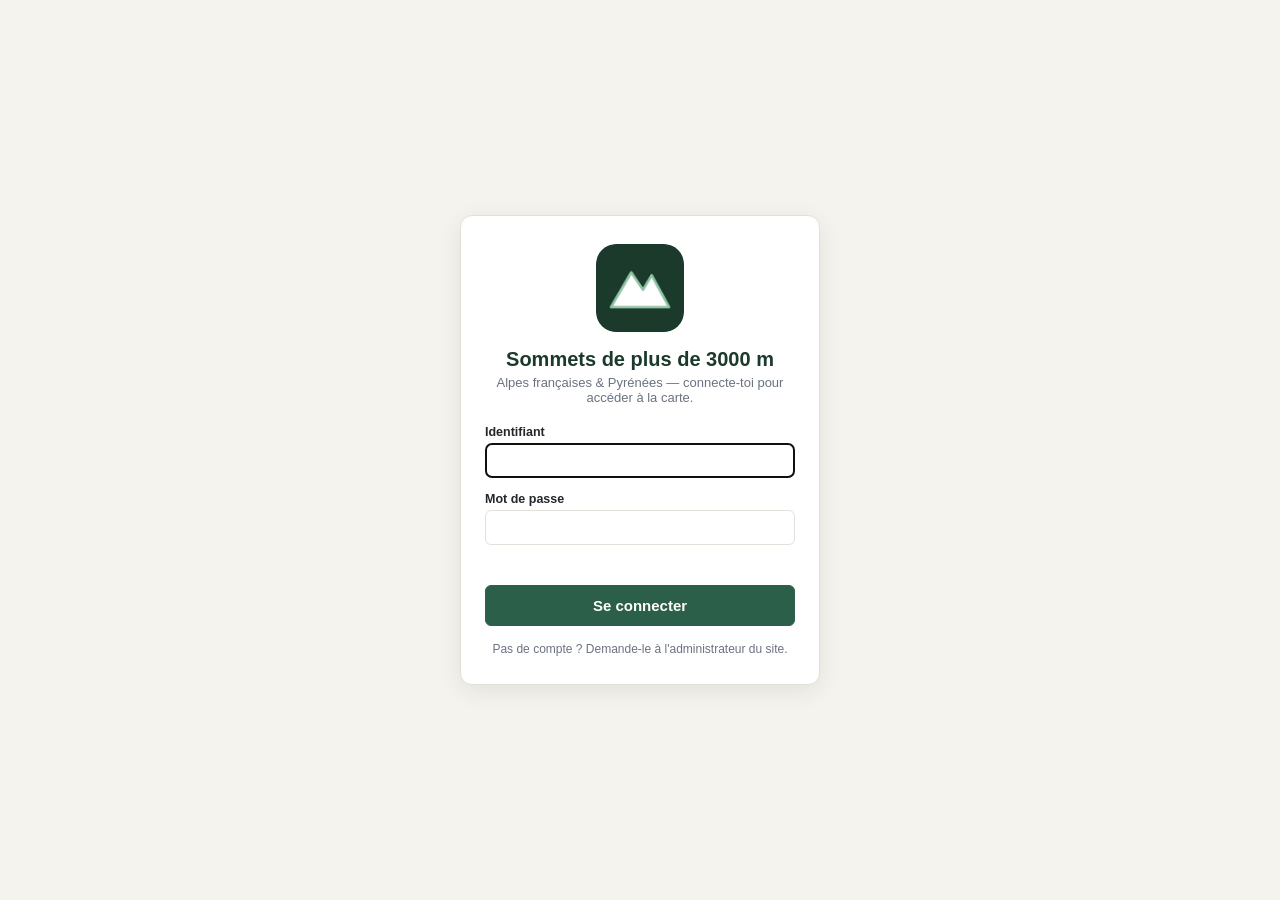
<file: static/login.html>
<!DOCTYPE html>
<html lang="fr">
<head>
<meta charset="UTF-8">
<meta name="viewport" content="width=device-width, initial-scale=1.0">
<title>Connexion — Sommets &gt; 3000 m</title>
<link rel="icon" href="favicon.svg" type="image/svg+xml" />
<link rel="manifest" href="manifest.webmanifest" />
<meta name="theme-color" content="#1b3a2c" />
<link rel="apple-touch-icon" href="icons/apple-touch-icon.png" />
<link rel="stylesheet" href="style.css">
</head>
<body id="login-page">
<main class="login-box">
  <img src="icons/icon-192.png" alt="" class="login-logo" width="88" height="88">
  <h1>Sommets de plus de 3000 m</h1>
  <p class="login-subtitle">Alpes françaises &amp; Pyrénées — connecte-toi pour accéder à la carte.</p>
  <form id="login-form">
    <label>Identifiant<input id="login-username" autocomplete="username" autocapitalize="none" spellcheck="false" required autofocus></label>
    <label>Mot de passe<input id="login-password" type="password" autocomplete="current-password" required></label>
    <div id="login-status" class="modal-status" role="alert"></div>
    <button type="submit" class="btn-primary" id="login-submit">Se connecter</button>
  </form>
  <p class="login-help">Pas de compte ? Demande-le à l'administrateur du site.</p>
</main>
<script type="module" src="js/login.js"></script>
</body>
</html>
</file>
<file: static/style.css>
:root {
  --sidebar-w: 360px;
  --bg: #f5f3ee;
  --panel: #ffffff;
  --text: #23272b;
  --muted: #6b7280;
  --border: #e2e0d8;
  --accent: #2c5f4a;
  --t2: #2e8b57;
  --t3: #d98c1e;
  --t4: #c0392b;
}
* { box-sizing: border-box; }
html, body { height: 100%; margin: 0; font-family: -apple-system, BlinkMacSystemFont, "Segoe UI", Roboto, Helvetica, Arial, sans-serif; color: var(--text); background: var(--bg); }
/* Carte en plein écran ; la liste (#sidebar) flotte par-dessus, à gauche, sur toute la hauteur,
   en verre dépoli : la carte se devine (floutée) derrière et entre les fiches des sommets. */
#app { position: relative; height: 100vh; width: 100vw; overflow: hidden; }

#sidebar {
  position: absolute;
  top: 0;
  left: 0;
  bottom: 0;
  width: var(--sidebar-w);
  z-index: 1001; /* au-dessus des volets de la carte Leaflet */
  display: flex;
  flex-direction: column;
  overflow: hidden;
  background: rgba(245, 243, 238, 0.42);
  -webkit-backdrop-filter: blur(14px) saturate(1.2);
  backdrop-filter: blur(14px) saturate(1.2);
  border-right: 1px solid rgba(255, 255, 255, 0.55);
  box-shadow: 4px 0 24px rgba(0, 0, 0, 0.12);
}
#sidebar-top { padding: 12px 12px 4px; display: flex; flex-direction: column; gap: 8px; }
.crampon-view-open-btn {
  margin-top: 8px;
  font-size: 11.5px;
  font-weight: 600;
  color: var(--accent);
  background: none;
  border: 1px solid var(--accent);
  border-radius: 6px;
  padding: 4px 9px;
  cursor: pointer;
}
.crampon-view-open-btn:hover { background: var(--accent); color: #fff; }
.filter-group { display: flex; flex-direction: column; gap: 6px; }
.filter-group .label { font-size: 11px; text-transform: uppercase; letter-spacing: .04em; color: var(--muted); font-weight: 600; }
.chips { display: flex; flex-wrap: wrap; gap: 6px; }
.chip {
  font-size: 12.5px;
  padding: 4px 10px;
  border-radius: 999px;
  border: 1px solid var(--border);
  background: var(--bg);
  cursor: pointer;
  user-select: none;
  display: flex;
  align-items: center;
  gap: 5px;
}
.chip.active { background: var(--accent); color: #fff; border-color: var(--accent); }
.chip .dot { width: 8px; height: 8px; border-radius: 50%; display: inline-block; }
#search {
  width: 100%;
  padding: 9px 12px;
  border-radius: 10px;
  border: 1px solid rgba(0, 0, 0, 0.08);
  font-size: 13.5px;
  background: rgba(255, 255, 255, 0.95);
  box-shadow: 0 1px 4px rgba(0, 0, 0, 0.08);
  color: var(--text);
}
#count {
  align-self: flex-start;
  font-size: 11.5px;
  font-weight: 600;
  color: #3f4650;
  background: rgba(255, 255, 255, 0.78);
  padding: 3px 9px;
  border-radius: 999px;
}
#list {
  flex: 1;
  overflow-y: auto;
  padding: 6px 12px 16px;
}
/* Chaque sommet est une fiche presque opaque (lisible) ; la carte apparaît entre les fiches. */
.peak-item {
  padding: 9px 12px;
  margin-bottom: 7px;
  cursor: pointer;
  background: rgba(255, 255, 255, 0.93);
  border-radius: 10px;
  box-shadow: 0 1px 4px rgba(0, 0, 0, 0.1);
  transition: background .12s, box-shadow .12s;
}
.peak-item:hover { background: #fff; box-shadow: 0 2px 10px rgba(0, 0, 0, 0.16); }
.peak-item .row1 {
  display: flex;
  justify-content: space-between;
  align-items: baseline;
  gap: 8px;
}
.peak-item .name { font-size: 13.5px; font-weight: 600; }
.peak-item .alt { font-size: 12.5px; color: var(--accent); font-weight: 600; white-space: nowrap; }
.peak-item .meta { font-size: 11.5px; color: var(--muted); margin-top: 2px; }
.badge {
  display: inline-block;
  font-size: 10.5px;
  font-weight: 700;
  padding: 1px 6px;
  border-radius: 5px;
  color: #fff;
  margin-right: 6px;
}
.peak-item .done-check {
  margin-right: 8px;
  width: 15px;
  height: 15px;
  cursor: pointer;
  vertical-align: middle;
  accent-color: var(--accent);
}
.peak-item.is-done { background: rgba(236, 245, 239, 0.93); }
.peak-item.is-done .name { color: var(--muted); text-decoration: line-through; }
.pop-done-row { display: flex; align-items: center; gap: 6px; margin-top: 8px; font-size: 12.5px; }
.pop-done-row input { width: 15px; height: 15px; cursor: pointer; accent-color: var(--accent); }
.pop-comment-row { margin-top: 8px; }
.pop-comment-row label { display: block; font-size: 11px; text-transform: uppercase; letter-spacing: .03em; color: var(--muted); font-weight: 600; margin-bottom: 4px; }
.pop-comment-input {
  width: 100%;
  resize: none;
  overflow-y: hidden;
  font: inherit;
  font-size: 12.5px;
  padding: 6px 8px;
  border-radius: 7px;
  border: 1px solid var(--border);
  background: var(--bg);
  color: var(--text);
  box-sizing: border-box;
}
.pop-comment-toggle {
  display: inline-block;
  margin-top: 4px;
  font-size: 11px;
  font-weight: 600;
  color: var(--accent);
  cursor: pointer;
  background: none;
  border: none;
  padding: 0;
}
.pop-comment-toggle:hover { text-decoration: underline; }
.pop-comment-status { font-size: 10.5px; color: var(--muted); margin-top: 3px; min-height: 13px; }
#loading { padding: 16px; color: var(--muted); font-size: 13px; background: rgba(255, 255, 255, 0.9); border-radius: 10px; }
#loading.error { color: #c0392b; }

.cotation-detail-toggle {
  display: inline-block;
  margin-top: 8px;
  font-size: 11.5px;
  font-weight: 600;
  color: var(--accent);
  cursor: pointer;
  background: none;
  border: 1px solid var(--accent);
  border-radius: 6px;
  padding: 3px 8px;
}
.cotation-detail-toggle:hover { background: var(--accent); color: #fff; }
.cotation-detail-body {
  display: none;
  margin-top: 8px;
  padding: 8px 9px;
  background: #f5f3ee;
  border-radius: 7px;
  font-size: 11.5px;
  line-height: 1.45;
}
.cotation-detail-body.open { display: block; }
.cotation-detail-body .criteria { color: var(--muted); margin-bottom: 5px; }
.cotation-detail-body .why { color: var(--text); }
.cotation-detail-body .why strong { color: var(--accent); }
.cotation-detail-body .source-link { color: var(--muted); margin-top: 5px; font-size: 11px; }
.cotation-detail-body .source-link a { color: var(--accent); }

.gpx-row { margin-top: 8px; font-size: 12px; }
.gpx-row .gpx-btn {
  font-size: 11.5px;
  font-weight: 600;
  color: var(--accent);
  cursor: pointer;
  background: none;
  border: 1px solid var(--accent);
  border-radius: 6px;
  padding: 3px 8px;
  margin-right: 5px;
  margin-top: 4px;
}
.gpx-row .gpx-btn:hover { background: var(--accent); color: #fff; }
.gpx-row .gpx-btn.danger { border-color: #c0392b; color: #c0392b; }
.gpx-row .gpx-btn.danger:hover { background: #c0392b; color: #fff; }
.gpx-row .gpx-status { color: var(--muted); font-size: 11px; margin-top: 3px; }
.gpx-detail-body {
  display: none;
  margin-top: 8px;
  padding: 8px 9px;
  background: #f5f3ee;
  border-radius: 7px;
  font-size: 11.5px;
}
.gpx-detail-body.open { display: block; }
.gpx-stats { margin-bottom: 6px; }
.gpx-stat-row { display: flex; justify-content: space-between; gap: 10px; padding: 1.5px 0; }
.gpx-stat-row span { color: var(--muted); }
.gpx-stat-row strong { color: var(--text); font-weight: 600; }
.gpx-profile-title { font-size: 10.5px; text-transform: uppercase; letter-spacing: .03em; color: var(--muted); font-weight: 600; margin: 6px 0 3px; }

.photos-row { margin-top: 10px; }
.photos-label { font-size: 10.5px; text-transform: uppercase; letter-spacing: .03em; color: var(--muted); font-weight: 600; margin-bottom: 5px; }
.photos-grid { display: flex; flex-wrap: wrap; gap: 8px; margin-bottom: 6px; }
.photos-thumb {
  position: relative;
  width: 92px;
  height: 92px;
  border-radius: 8px;
  overflow: hidden;
  border: 1px solid var(--border);
  box-shadow: 0 1px 3px rgba(0,0,0,.12);
  transition: transform .15s ease, box-shadow .15s ease;
}
.photos-thumb:hover { transform: scale(1.06); box-shadow: 0 4px 12px rgba(0,0,0,.25); z-index: 1; }
.photos-thumb img, .photos-thumb video { width: 100%; height: 100%; object-fit: cover; display: block; cursor: zoom-in; }
.photos-thumb .photos-play {
  position: absolute;
  inset: 0;
  display: flex;
  align-items: center;
  justify-content: center;
  color: #fff;
  font-size: 20px;
  text-shadow: 0 1px 4px rgba(0,0,0,.7);
  pointer-events: none;
}
.photos-thumb.just-added {
  outline: 3px solid var(--accent);
  outline-offset: 2px;
  animation: photo-pop .5s ease;
}
@keyframes photo-pop {
  from { transform: scale(.8); box-shadow: 0 0 0 rgba(44,95,74,0); }
  60% { transform: scale(1.12); }
  to { transform: scale(1); }
}
.photos-thumb .photo-del {
  position: absolute;
  top: 2px;
  right: 2px;
  background: rgba(0,0,0,.6);
  color: #fff;
  border: none;
  border-radius: 50%;
  width: 18px;
  height: 18px;
  font-size: 11px;
  line-height: 18px;
  text-align: center;
  cursor: pointer;
  padding: 0;
}

#photo-lightbox {
  position: fixed;
  inset: 0;
  z-index: 5000;
  background: rgba(0,0,0,.8);
  display: flex;
  align-items: center;
  justify-content: center;
  padding: 24px;
  box-sizing: border-box;
}
#photo-lightbox[hidden] { display: none; }
#photo-lightbox-media { max-width: 100%; max-height: 100%; display: flex; }
#photo-lightbox-media img, #photo-lightbox-media video {
  max-width: 100%;
  max-height: 85vh;
  border-radius: 8px;
  box-shadow: 0 10px 40px rgba(0,0,0,.5);
  display: block;
}
#photo-lightbox-close, #photo-lightbox-prev, #photo-lightbox-next {
  background: rgba(255,255,255,.15);
  color: #fff;
  border: none;
  border-radius: 50%;
  cursor: pointer;
}
#photo-lightbox-close:hover, #photo-lightbox-prev:hover, #photo-lightbox-next:hover { background: rgba(255,255,255,.3); }
#photo-lightbox-close {
  position: absolute;
  top: 16px;
  right: 20px;
  width: 34px;
  height: 34px;
  font-size: 17px;
}
#photo-lightbox-prev, #photo-lightbox-next {
  position: absolute;
  top: 50%;
  transform: translateY(-50%);
  width: 42px;
  height: 42px;
  font-size: 18px;
}
#photo-lightbox-prev { left: 16px; }
#photo-lightbox-next { right: 16px; }
#photo-lightbox-prev[hidden], #photo-lightbox-next[hidden] { display: none; }
#photo-lightbox-counter {
  position: absolute;
  bottom: 16px;
  left: 50%;
  transform: translateX(-50%);
  background: rgba(0,0,0,.5);
  color: #fff;
  font-size: 12px;
  padding: 3px 10px;
  border-radius: 999px;
}
#photo-lightbox-counter[hidden] { display: none; }

#map { position: absolute; inset: 0; }

/* Panneau de détail d'un sommet : flottant au-dessus de la carte, indépendant du
   déplacement de la carte (pas ancré à une position géographique) et déplaçable
   à la souris/au doigt via son en-tête. */
#peak-panel {
  position: absolute;
  left: 12px;
  top: 12px;
  z-index: 1001;
  width: 280px;
  max-width: calc(100% - 20px);
  max-height: calc(100% - 20px);
  background: var(--panel);
  border: 1px solid var(--border);
  border-radius: 10px;
  box-shadow: 0 6px 20px rgba(0,0,0,.18);
  display: flex;
  flex-direction: column;
  overflow: hidden;
}
#peak-panel[hidden] { display: none; }
#peak-panel-header {
  display: flex;
  align-items: center;
  justify-content: space-between;
  gap: 8px;
  padding: 6px 10px;
  background: var(--accent);
  color: #fff;
  cursor: grab;
  user-select: none;
  touch-action: none;
  flex: none;
}
#peak-panel-header.dragging { cursor: grabbing; }
#peak-panel-drag-hint { font-size: 11.5px; opacity: .85; letter-spacing: .02em; }
#peak-panel-close {
  background: none;
  border: none;
  color: #fff;
  font-size: 15px;
  line-height: 1;
  cursor: pointer;
  padding: 2px 5px;
  border-radius: 4px;
}
#peak-panel-close:hover { background: rgba(255,255,255,.2); }
#peak-panel-body {
  padding: 10px 12px;
  overflow-y: auto;
  flex: 1;
  min-height: 0;
  font-size: 13px;
}
#peak-panel-body h3 { margin: 0 0 4px; font-size: 14.5px; color: var(--accent); }
#peak-panel-body .pop-meta { color: var(--muted); font-size: 12px; margin-bottom: 6px; }
#peak-panel-body .pop-notes { font-size: 12.5px; line-height: 1.4; }
#peak-panel-body .pop-source { font-size: 10.5px; color: var(--muted); margin-top: 6px; }

/* Vue "crampons + piolet" — voir commentaire HTML ci-dessus, ouverte via le bouton dédié
   dans l'en-tête de la barre latérale (le raccourci Ctrl+Alt+C entrait en conflit avec un
   raccourci navigateur/OS chez l'utilisateur, d'où le bouton visible). */
#crampon-view {
  position: fixed;
  inset: 0;
  z-index: 6000;
  background: var(--bg);
  display: flex;
  flex-direction: column;
  overflow: hidden;
}
#crampon-view[hidden] { display: none; }
#crampon-view-header {
  display: flex;
  align-items: center;
  justify-content: space-between;
  gap: 12px;
  padding: 16px 22px;
  background: var(--accent);
  color: #fff;
  flex: none;
}
#crampon-view-header h2 { margin: 0; font-size: 16px; font-weight: 700; }
#crampon-view-close {
  background: none;
  border: 1px solid rgba(255,255,255,.6);
  color: #fff;
  border-radius: 6px;
  font-size: 15px;
  padding: 4px 10px;
  cursor: pointer;
}
#crampon-view-close:hover { background: rgba(255,255,255,.15); }
#crampon-view-body { padding: 18px 22px; overflow-y: auto; flex: 1; max-width: 900px; margin: 0 auto; width: 100%; box-sizing: border-box; }
.crampon-view-intro { font-size: 13px; color: var(--muted); line-height: 1.5; margin: 0 0 16px; }
.crampon-view-caveat { font-size: 12px; color: var(--muted); line-height: 1.5; margin-top: 16px; padding: 10px 12px; background: var(--panel); border: 1px solid var(--border); border-radius: 8px; }
#crampon-table { display: flex; flex-direction: column; gap: 8px; }
.crampon-row {
  display: grid;
  grid-template-columns: 1.6fr .7fr .9fr 2fr;
  gap: 10px;
  align-items: start;
  padding: 10px 12px;
  background: var(--panel);
  border: 1px solid var(--border);
  border-radius: 8px;
  font-size: 12.5px;
}
.crampon-row.head { background: transparent; border: none; font-weight: 700; color: var(--muted); font-size: 11px; text-transform: uppercase; letter-spacing: .03em; padding: 0 12px; }
.crampon-row .name { font-weight: 600; }
.crampon-row .grade { font-weight: 700; }
.crampon-row .grade.confirmed { color: var(--accent); }
.crampon-row .grade.estimated { color: #9a7b1f; }
.crampon-row .note { color: var(--muted); line-height: 1.4; }
@media (max-width: 760px) {
  .crampon-row, .crampon-row.head { grid-template-columns: 1fr; }
}

/* Marqueurs "montagne" (remplacent les ronds de couleur) + bulles de cluster — voir
   makeIcon()/clusterIcon() dans app.js. */
.peak-icon-wrap { position: relative; width: 34px; height: 36px; }
.peak-icon-svg { position: absolute; top: 0; left: 2px; width: 30px; height: 30px; filter: drop-shadow(0 1px 2px rgba(0,0,0,.35)); }
.peak-icon-check {
  position: absolute;
  top: -2px;
  left: -2px;
  width: 13px;
  height: 13px;
  border-radius: 50%;
  background: #1b3a2c;
  display: flex;
  align-items: center;
  justify-content: center;
  box-shadow: 0 0 0 1.5px #fff;
  color: #fff;
  font-size: 9px;
  font-weight: 900;
  line-height: 1;
}
.peak-icon-alt {
  position: absolute;
  bottom: 0;
  right: -4px;
  font-size: 8px;
  font-weight: 700;
  color: #fff;
  background: rgba(20,20,20,.68);
  padding: 0 3px;
  border-radius: 3px;
  line-height: 1.4;
  white-space: nowrap;
}

/* Bouton « Voir tous / Regrouper » (js/map.js) : icône d'œil ouvert / barré. */
.separate-all-control a {
  display: flex !important;
  align-items: center;
  justify-content: center;
  color: #1b3a2c;
}
.separate-all-control a.active { color: #1a73e8; }
.separate-all-control svg {
  width: 18px; height: 18px; fill: none; stroke: currentColor; stroke-width: 2; stroke-linecap: round; stroke-linejoin: round;
}

/* Bouton « me localiser » (js/locate.js) : icône cible, bleue quand la localisation est active. */
.locate-control a {
  display: flex !important;
  align-items: center;
  justify-content: center;
}
.locate-control svg {
  width: 18px;
  height: 18px;
  fill: #1b3a2c;
  stroke: #1b3a2c;
  stroke-width: 2;
  stroke-linecap: round;
}
.locate-control a.active svg {
  fill: #1a73e8;
  stroke: #1a73e8;
}

/* Légende : repliée par défaut (« Cotation randonnée ▾ »), dépliée au clic (js/map.js). */
#legend {
  background: var(--panel);
  border: 1px solid var(--border);
  border-radius: 10px;
  font-size: 12px;
  box-shadow: 0 2px 8px rgba(0,0,0,.12);
}
.legend-toggle {
  display: flex; align-items: center; gap: 8px; width: 100%;
  background: none; border: none; padding: 8px 12px; cursor: pointer; font: inherit; text-align: left;
}
.legend-title { font-weight: 700; font-size: 11.5px; text-transform: uppercase; letter-spacing: .03em; color: var(--muted); }
.legend-arrow { margin-left: auto; color: var(--muted); font-size: 12px; transition: transform .15s; }
#legend.open .legend-arrow { transform: rotate(180deg); }
.legend-body { padding: 0 14px 10px; }
.legend-row { display: flex; align-items: center; gap: 7px; margin-bottom: 3px; }
.legend-dot { width: 10px; height: 10px; border-radius: 50%; display: inline-block; border: 2px solid #fff; box-shadow: 0 0 0 1px rgba(0,0,0,.2); }


#mobile-list-toggle { display: none; }

@media (max-width: 760px) {
  /* Rien que la carte par défaut : la liste reste masquée tant qu'on n'a pas tapé sur
     « Liste » (plein écran). Filtres et calques : panneau ⚙. */

  #sidebar { display: none; }
  #app.mobile-list-open #sidebar {
    display: flex;
    position: fixed;
    inset: 0;
    z-index: 1100;
    width: auto;
    border: none;
    background: rgba(245, 243, 238, 0.7);
  }

  #mobile-list-toggle {
    /* Centrage par flexbox (et non par la hauteur de ligne) : indépendant de la police
       d'emojis du téléphone, dont les métriques varient d'un appareil à l'autre. */
    display: flex;
    align-items: center;
    justify-content: center;
    position: fixed;
    bottom: 18px;
    right: 16px;
    z-index: 1150;
    background: var(--accent);
    color: #fff;
    border: none;
    border-radius: 50%;
    width: 52px;
    height: 52px;
    padding: 0;
    font-size: 22px;
    line-height: 1;
    box-shadow: 0 3px 12px rgba(0,0,0,.28);
    cursor: pointer;
  }

  /* Sur mobile, la ligne d'attribution (bas droite) occupe presque toute la largeur : l'échelle
     (bas gauche) est remontée juste au-dessus pour ne pas passer dessous. */
  .leaflet-control-scale {
    margin-bottom: 20px !important;
  }
}

/* ---- Comptes : bandeau utilisateur, espace consulté, rôles (js/account.js, js/admin.js) ---- */
#account-bar { display: flex; flex-direction: column; gap: 10px; }
#account-name { font-size: 13.5px; font-weight: 600; color: var(--text); }
#space-banner {
  padding: 8px 18px;
  background: #fff4d6;
  border-bottom: 1px solid #e8d49a;
  font-size: 12.5px;
  color: #6b5210;
}
#space-banner a { color: var(--accent); font-weight: 600; }
/* Quota (js/storage.js) : la page devient une colonne bandeau + appli, la carte garde le reste. */
#storage-banner {
  padding: 10px 18px; background: #b3261e; color: #fff; font-size: 13.5px; font-weight: 600; line-height: 1.4;
}
#storage-banner[hidden] { display: none; }
body.has-storage-banner { display: flex; flex-direction: column; }
body.has-storage-banner #app { flex: 1; min-height: 0; height: auto; }
/* Invité (pas d'espace personnel) : rien de ce qu'un utilisateur ajoute n'est affiché. */
body.no-space .personal-only,
body.no-space .done-check,
body.no-space .pop-done-row,
body.no-space .pop-comment-row,
body.no-space .photos-row,
body.no-space .gpx-row { display: none !important; }
/* Lecture seule (admin consultant l'espace d'un autre) : pas de boutons de modification. */
body.readonly .editable-only,
body.readonly .photos-add,
body.readonly .photo-del,
body.readonly .gpx-import,
body.readonly .gpx-replace,
body.readonly .gpx-delete { display: none !important; }
body.readonly .done-check:disabled, body.readonly .pop-done-checkbox:disabled { cursor: not-allowed; }

/* Boutons génériques */
.btn-primary, .btn-secondary, .btn-danger {
  font: inherit; font-size: 13px; font-weight: 600; border-radius: 6px; padding: 8px 12px; cursor: pointer;
}
.btn-primary { background: var(--accent); color: #fff; border: 1px solid var(--accent); }
.btn-primary:disabled { opacity: .6; cursor: default; }
.btn-secondary { background: var(--panel); color: var(--accent); border: 1px solid var(--border); }
.btn-danger { background: var(--panel); color: #b3261e; border: 1px solid #e3b4b0; }
.modal-status { font-size: 12.5px; color: #b3261e; min-height: 1em; }
.modal-status.ok { color: #1e6b3a; }

/* Fenêtre « changer mon mot de passe » */
.modal { position: fixed; inset: 0; z-index: 7000; background: rgba(0,0,0,.45); display: flex; align-items: center; justify-content: center; padding: 16px; }
.modal[hidden] { display: none; }
.modal-box { background: var(--panel); border-radius: 10px; padding: 20px; width: 100%; max-width: 380px; display: flex; flex-direction: column; gap: 12px; box-shadow: 0 10px 30px rgba(0,0,0,.25); }
.modal-box h2 { margin: 0; font-size: 17px; }
.modal-box label, .admin-card label, .login-box label { display: flex; flex-direction: column; gap: 4px; font-size: 12.5px; font-weight: 600; color: var(--text); }
.modal-box input, .admin-card input, .admin-card select, .login-box input {
  font: inherit; font-size: 15px; font-weight: 400; padding: 8px 10px; border: 1px solid var(--border); border-radius: 6px; background: #fff;
}
.modal-actions { display: flex; justify-content: flex-end; gap: 8px; }

/* Ajout manuel d'un sommet (js/custom-peak.js) */
#custom-peak-dialog .modal-box { max-height: calc(100vh - 32px); overflow-y: auto; box-sizing: border-box; }
.modal-box select, .modal-box textarea {
  font: inherit; font-size: 15px; font-weight: 400; padding: 8px 10px; border: 1px solid var(--border); border-radius: 6px; background: #fff; resize: vertical;
}
.modal-hint { margin: -6px 0 0; font-size: 12px; color: var(--muted); }
.cp-coords { display: grid; grid-template-columns: 1fr 1fr; gap: 8px; }
.cp-coords input { min-width: 0; }
#placement-bar {
  position: absolute; z-index: 1100; left: 50%; top: 12px; transform: translateX(-50%);
  width: min(400px, calc(100% - 24px)); box-sizing: border-box;
  background: var(--panel); border-radius: 10px; padding: 12px 14px; box-shadow: 0 6px 20px rgba(0,0,0,.3);
  display: flex; flex-direction: column; gap: 8px; font-size: 13px;
}
#placement-bar[hidden] { display: none; }
.placing-icon { position: relative; width: 72px; height: 72px; cursor: move; }
.placing-peak { position: absolute; left: 20px; top: 20px; width: 32px; height: 32px; filter: drop-shadow(0 1px 3px rgba(0,0,0,.5)); }
.placing-arrow { position: absolute; font-size: 13px; line-height: 1; color: #1b3a2c; text-shadow: 0 0 3px #fff, 0 0 3px #fff; animation: placing-pulse 1.2s ease-in-out infinite; }
.placing-arrow.up { top: 2px; left: 30px; --dx: 0; --dy: -3px; }
.placing-arrow.down { bottom: 2px; left: 30px; --dx: 0; --dy: 3px; }
.placing-arrow.left { left: 2px; top: 29px; --dx: -3px; --dy: 0; }
.placing-arrow.right { right: 2px; top: 29px; --dx: 3px; --dy: 0; }
@keyframes placing-pulse { 50% { transform: translate(var(--dx), var(--dy)); } }
#peak-panel-body .pop-links { margin: 6px 0 0; padding-left: 18px; font-size: 12px; word-break: break-all; }
#peak-panel-body .pop-custom-tag { font-size: 10px; font-weight: 600; color: #fff; background: #6b5210; border-radius: 4px; padding: 1px 5px; vertical-align: middle; }
#peak-panel-body .pop-custom-actions { margin-top: 10px; display: flex; gap: 8px; }
#peak-panel-body .pop-custom-actions button { flex: 1; }

/* Vue « Utilisateurs » (admin) : même principe que la vue crampons */
#admin-view { position: fixed; inset: 0; z-index: 6000; background: var(--bg); display: flex; flex-direction: column; overflow: hidden; }
#admin-view[hidden] { display: none; }
#admin-view-header { display: flex; align-items: center; justify-content: space-between; padding: 14px 20px; background: #1b3a2c; color: #fff; }
#admin-view-header h2 { margin: 0; font-size: 16px; }
#admin-view-close { background: none; border: none; color: #fff; font-size: 18px; cursor: pointer; padding: 4px 8px; border-radius: 6px; }
#admin-view-close:hover { background: rgba(255,255,255,.15); }
#admin-view-body { padding: 18px 22px; overflow-y: auto; flex: 1; max-width: 900px; margin: 0 auto; width: 100%; box-sizing: border-box; display: flex; flex-direction: column; gap: 16px; }
.admin-card { background: var(--panel); border: 1px solid var(--border); border-radius: 10px; padding: 16px; display: flex; flex-direction: column; gap: 12px; }
.admin-card h3 { margin: 0; font-size: 14px; }
.admin-create-fields { display: grid; grid-template-columns: repeat(auto-fit, minmax(200px, 1fr)); gap: 12px; }
.admin-pw-row { display: flex; gap: 6px; }
.admin-pw-row input { flex: 1; min-width: 0; }
.admin-user { display: grid; grid-template-columns: 1fr auto; gap: 8px 12px; padding: 12px 0; border-top: 1px solid var(--border); align-items: center; }
.admin-user:first-child { border-top: none; }
.admin-user-name { font-weight: 700; font-size: 14px; }
.admin-me { font-weight: 400; color: var(--muted); font-size: 12px; }
.admin-user-stats { font-weight: 400; font-size: 12px; color: var(--muted); margin-top: 2px; }
.admin-actions { grid-column: 1 / -1; display: flex; flex-wrap: wrap; gap: 6px; }
.admin-actions button { padding: 6px 10px; font-size: 12px; }

/* Page de connexion (static/login.html) */
#login-page { display: flex; align-items: center; justify-content: center; min-height: 100vh; padding: 16px; box-sizing: border-box; }
.login-box { width: 100%; max-width: 360px; background: var(--panel); border: 1px solid var(--border); border-radius: 12px; padding: 28px 24px; box-shadow: 0 6px 24px rgba(0,0,0,.08); text-align: center; }
.login-logo { border-radius: 20px; }
.login-box h1 { font-size: 20px; margin: 12px 0 4px; color: #1b3a2c; }
.login-subtitle { font-size: 13px; color: var(--muted); margin: 0 0 20px; }
#login-form { display: flex; flex-direction: column; gap: 14px; text-align: left; }
#login-form .btn-primary { padding: 11px; font-size: 15px; }
.login-help { font-size: 12px; color: var(--muted); margin: 16px 0 0; }

/* ---- Barre d'outils en haut à droite (➕ ajouter, ⛏ crampons + piolet, ⚙ paramètres) ---- */
#map-toolbar { position: absolute; top: 10px; right: 10px; z-index: 1001; display: flex; gap: 8px; }
.tool-btn {
  width: 42px; height: 42px; border-radius: 50%;
  display: flex; align-items: center; justify-content: center;
  background: #fff; border: 1px solid rgba(0, 0, 0, 0.12); box-shadow: 0 2px 8px rgba(0, 0, 0, 0.2);
  color: #1b3a2c; cursor: pointer; padding: 0;
  transition: background .12s, color .12s, transform .12s;
}
.tool-btn:hover { background: #eef4f0; }
.tool-btn:active { transform: scale(.94); }
.tool-btn.active { background: #1b3a2c; color: #fff; }
.tool-btn svg { width: 22px; height: 22px; fill: none; stroke: currentColor; stroke-width: 2; stroke-linecap: round; stroke-linejoin: round; }
.tool-btn[hidden] { display: none; }
/* Contrôles Leaflet de droite (zoom, localiser, « Voir tous ») : sous la barre d'outils. */
#map .leaflet-top.leaflet-right { top: 56px; }

@media (min-width: 761px) {
  /* Contrôles éventuels du côté gauche (échelle) : à droite de la liste, jamais dessous. */
  #map .leaflet-left { left: var(--sidebar-w); }
}

/* ---- Panneau ⚙ Paramètres (à droite) ---- */
#settings-panel {
  position: fixed; top: 0; right: 0; bottom: 0; width: 340px; max-width: 100vw; z-index: 2000;
  display: flex; flex-direction: column;
  background: rgba(255, 255, 255, 0.9);
  -webkit-backdrop-filter: blur(14px) saturate(1.2);
  backdrop-filter: blur(14px) saturate(1.2);
  border-left: 1px solid rgba(0, 0, 0, 0.08);
  box-shadow: -4px 0 24px rgba(0, 0, 0, 0.15);
}
#settings-panel[hidden] { display: none; }
#settings-header { display: flex; align-items: center; justify-content: space-between; padding: 14px 16px; background: #1b3a2c; color: #fff; }
#settings-header h2 { margin: 0; font-size: 16px; }
#settings-close { background: none; border: none; color: #fff; font-size: 18px; cursor: pointer; padding: 4px 8px; border-radius: 6px; }
#settings-close:hover { background: rgba(255, 255, 255, 0.15); }
#settings-body { flex: 1; overflow-y: auto; padding: 4px 16px 20px; }
.settings-section { padding: 14px 0; border-bottom: 1px solid var(--border); display: flex; flex-direction: column; gap: 12px; }
.settings-section:last-child { border-bottom: none; }
.settings-section h3 { margin: 0; font-size: 13px; text-transform: uppercase; letter-spacing: .05em; color: #1b3a2c; }
.settings-actions { display: flex; flex-wrap: wrap; gap: 6px; }
.settings-actions button { padding: 7px 10px; font-size: 12.5px; }
.settings-radios { display: flex; flex-direction: column; gap: 6px; }
.settings-check { display: flex; align-items: center; gap: 8px; font-size: 13px; cursor: pointer; }
.settings-check input { accent-color: var(--accent); width: 15px; height: 15px; margin: 0; }
.gpx-swatch { display: inline-block; width: 16px; height: 3px; border-radius: 2px; background: #1f5f8b; }
.settings-about p { margin: 0; font-size: 12.5px; color: var(--muted); line-height: 1.5; }
.settings-about strong { color: var(--text); }
@media (max-width: 760px) {
  #settings-panel { width: 100vw; border-left: none; }
}
</file>
